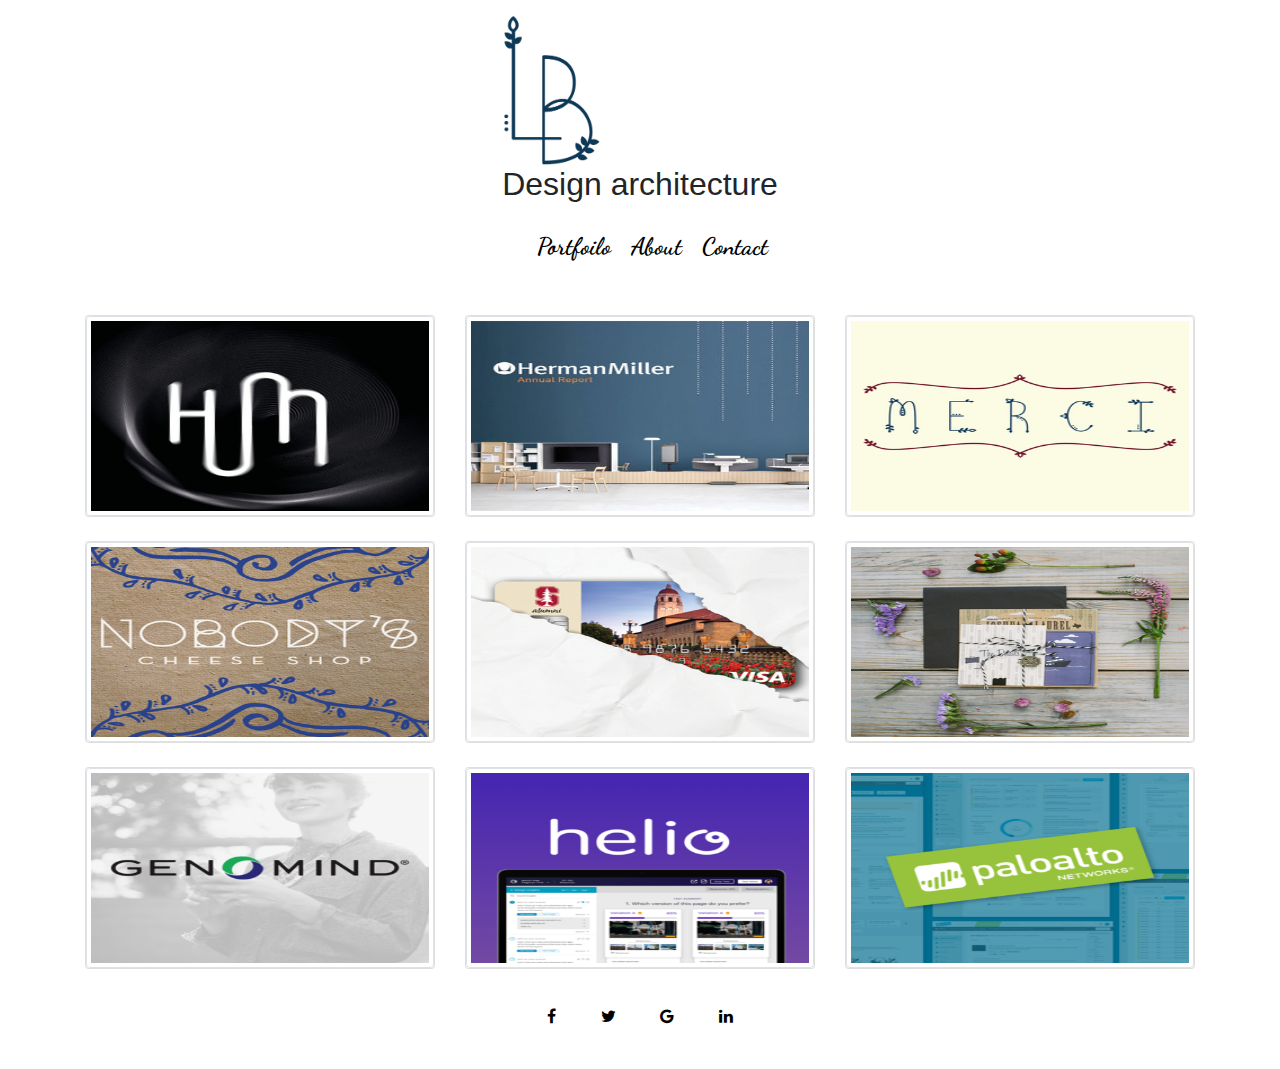
<file: index.html>
<!DOCTYPE html>
<html lang="en">

<head>
    <meta charset="UTF-8">
    <meta name="viewport" content="width=device-width, initial-scale=1.0">
    <meta http-equiv="X-UA-Compatible" content="ie=edge">
    <title>Web Portfoilo</title>
    <!-- Add icon library -->
    <link rel="stylesheet" href="https://cdnjs.cloudflare.com/ajax/libs/font-awesome/4.7.0/css/font-awesome.min.css">
    <link href="https://fonts.googleapis.com/css?family=Josefin+Sans|Playfair+Display|Raleway" rel="stylesheet">

    <link href="https://fonts.googleapis.com/css?family=Dancing+Script" rel="stylesheet">

    <link rel="stylesheet" href="css/bootstrap.css" type="text/css">
    <link rel="stylesheet" href="style.css" type="text/css">

</head>

<body>
    <div class="wrapper">
        <div class="container">
            <div class="row">
                <div class="header">
                    <div class="col-md-12">
                        <img src="img/pic1.png" alt="palceholder image">
                        <h2>Design architecture</h2>
                    </div>
                    <div class="menu-centerd">
                        <ul class="menu">
                            <li> <a href="index.html">Portfoilo</a></li>
                            <li><a href="about.html">about</a></li>
                            <li><a href="contact.html">contact</a></li>
                        </ul>
                    </div>
                </div>

            </div>
            <div class="gallery">
                <div class="row">
                    <div class="col-md-4">
                        <div class="card mb-4 box-shadow">
                            <img src="img/HUM.jpg" alt="palcehold" class="img-thumbnail">

                        </div>
                    </div>
                    <div class="col-md-4">
                        <div class="card mb-4 box-shadow">
                            <img src="img/HermanMiller.jpg" alt="palcehold" class="img-thumbnail">

                        </div>
                    </div>

                    <div class="col-md-4">
                        <div class="card mb-4 box-shadow">
                            <img src="img/Merci.jpg" alt="palcehold" class="img-thumbnail">

                        </div>
                    </div>

                    <div class="col-md-4">
                        <div class="card mb-4 box-shadow">
                            <img src="img/Nobodys_Thumbnails.jpg" alt="palcehold" class="img-thumbnail">

                        </div>
                    </div>


                    <div class="col-md-4">
                        <div class="card mb-4 box-shadow">
                            <img src="img/SFCUthumbnail.png" alt="palcehold" class="img-thumbnail">

                        </div>
                    </div>

                    <div class="col-md-4">
                        <div class="card mb-4 box-shadow">
                            <img src="img/Wedding.jpg" alt="palcehold" class="img-thumbnail">
                        </div>
                    </div>

                    <div class="col-md-4">
                        <div class="card mb-4 box-shadow">
                            <img src="img/genomind-square2.png" alt="palcehold" class="img-thumbnail">

                        </div>
                    </div>

                    <div class="col-md-4">
                        <div class="card mb-4 box-shadow">
                            <img src="img/helio-square.png" alt="palcehold" class="img-thumbnail">

                        </div>
                    </div>

                    <div class="col-md-4">
                        <div class="card mb-4 box-shadow">
                            <img src="img/pan-square.png" alt="palcehold" class="img-thumbnail">

                        </div>
                    </div>
                </div>
            </div>

            <!-- footer area -->
            <div class="footer">
                <div class="row">
                    <div class="col-md-12 ">
                        <!-- Add font awesome icons -->
                        <div class ="font">
                                <a href="https://www.facebook.com/" class="fa fa-facebook"></a>
                                <a href="#" class="fa fa-twitter"></a>
                                <a href="#" class="fa fa-google"></a>
                                <a href="#" class="fa fa-linkedin"></a>

                                </div>
                    </div>
                </div>
            </div>
        </div>
   </div>
        <script src="js/bootstrap.min.js"></script>
</body>

</html>
</file>
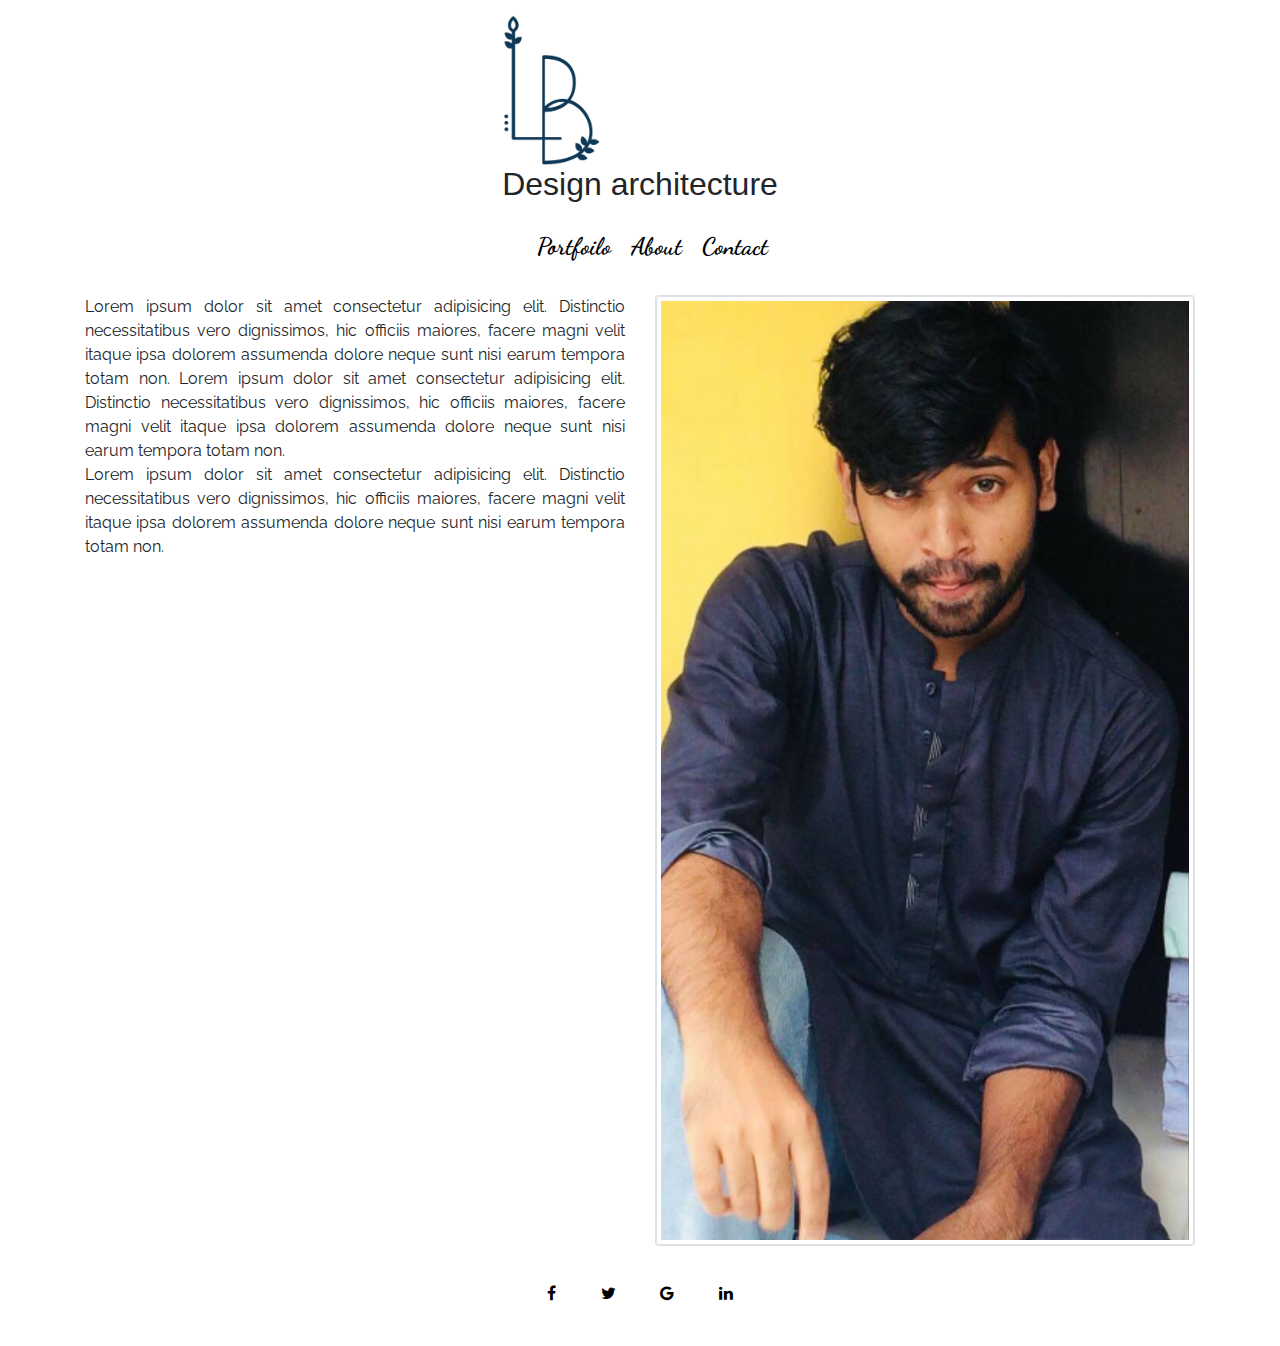
<file: about.html>
<!DOCTYPE html>
<html lang="en">

<head>
    <meta charset="UTF-8">
    <meta name="viewport" content="width=device-width, initial-scale=1.0">
    <meta http-equiv="X-UA-Compatible" content="ie=edge">
    <title>about</title>
    <!-- Add icon library -->
    <link rel="stylesheet" href="https://cdnjs.cloudflare.com/ajax/libs/font-awesome/4.7.0/css/font-awesome.min.css">
    <link href="https://fonts.googleapis.com/css?family=Josefin+Sans|Playfair+Display|Raleway" rel="stylesheet">

    <link href="https://fonts.googleapis.com/css?family=Dancing+Script" rel="stylesheet">
    <link rel="stylesheet" href="css/bootstrap.css" type="text/css">
    <link rel="stylesheet" href="style.css" type="text/css">

</head>

<body>
    <div class="wrapper">
        <div class="container">
            <div class="row">
                <div class="header">

                    <div class="col-md-12">

                        <img src="img/pic1.png" alt="palceholder image">
                        <h2>Design architecture</h2>

                    </div>
                    <div class="menu-centerd">
                        <ul class="menu">
                            <li> <a href="index.html">Portfoilo</a></li>
                            <li><a href="about.html">about</a></li>
                            <li><a href="contact.html">contact</a></li>
                        </ul>
                    </div>
                </div>

            </div>
        </div>
    </div>

    <!-- about start from  here -->
    <div class="about">

        <div class="container">
            <div class="row">
                <div class="col-md-6">
                    <p>Lorem ipsum dolor sit amet consectetur adipisicing elit. Distinctio necessitatibus vero
                        dignissimos, hic officiis maiores, facere magni velit itaque ipsa dolorem assumenda dolore
                        neque sunt nisi earum tempora totam non.
                    Lorem ipsum dolor sit amet consectetur adipisicing elit. Distinctio necessitatibus vero
                        dignissimos, hic officiis maiores, facere magni velit itaque ipsa dolorem assumenda dolore
                        neque sunt nisi earum tempora totam non.</p>
                    <p>Lorem ipsum dolor sit amet consectetur adipisicing elit. Distinctio necessitatibus vero
                        dignissimos, hic officiis maiores, facere magni velit itaque ipsa dolorem assumenda dolore
                        neque sunt nisi earum tempora totam non.</p>
                </div>
                <div class="col-md-6">
                    <div class="card mb-4 box-shadow">

                        <div class="abt">
                            <img src="img/pic2.jpg" alt="palcehold" class="img-thumbnail">
                        </div>

                    </div>
                </div>
            </div>
        </div>
    </div>


    <!-- footer area -->
    <div class="footer">
        <div class="row">
            <div class="col-md-12 ">
                <!-- Add font awesome icons -->
                <div class="font">
                    <a href="https://www.facebook.com/" class="fa fa-facebook"></a>
                    <a href="#" class="fa fa-twitter"></a>
                    <a href="#" class="fa fa-google"></a>
                    <a href="#" class="fa fa-linkedin"></a>

                </div>
            </div>
        </div>
    </div>


    <script src="js/bootstrap.min.js"></script>

</body>

</html>
</file>
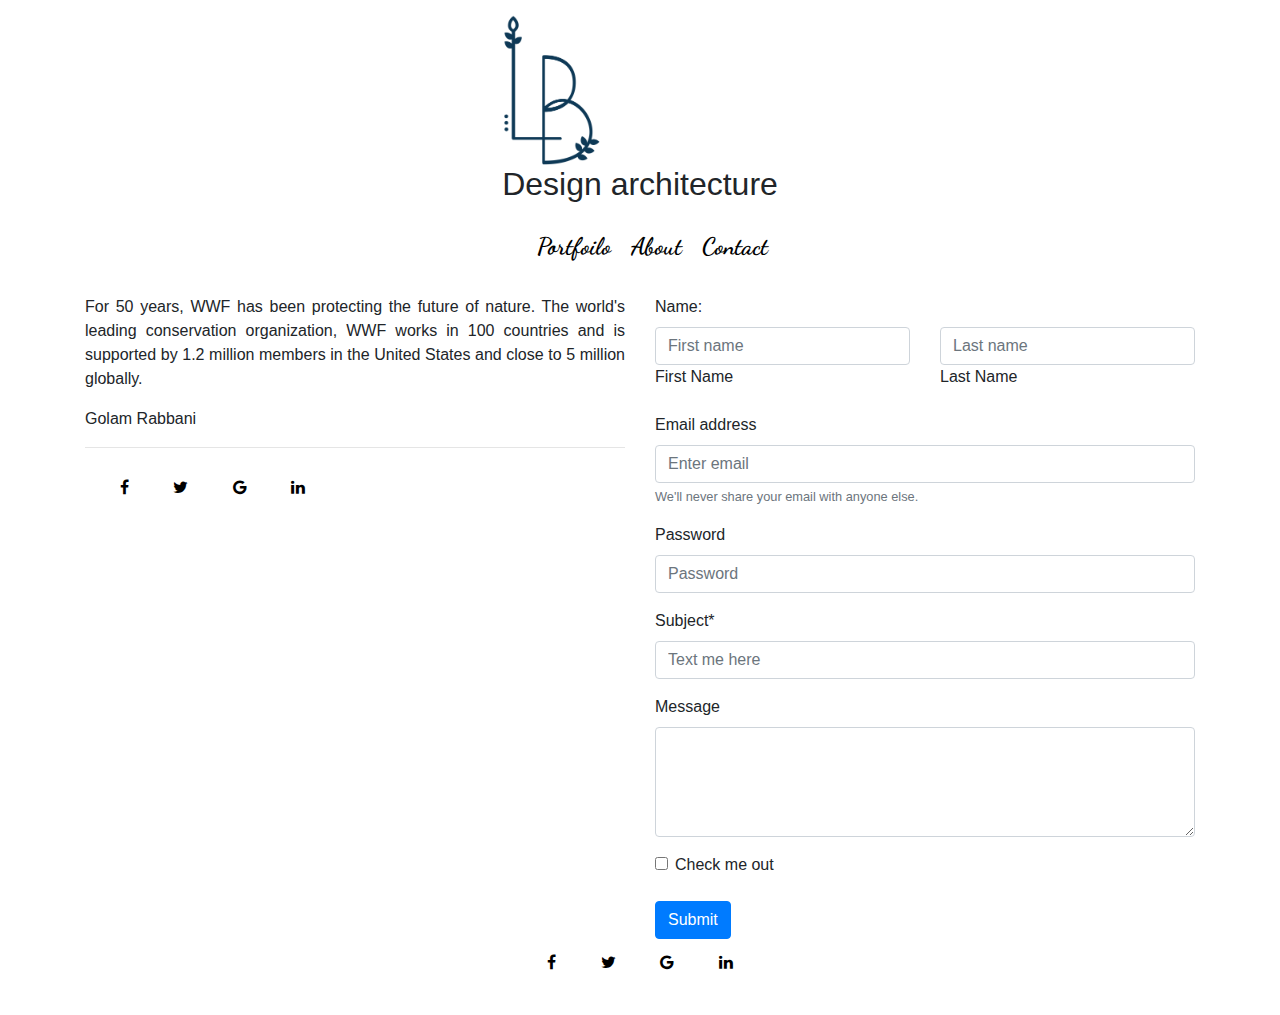
<file: contact.html>
<!DOCTYPE html>
<html lang="en">

<head>
    <meta charset="UTF-8">
    <meta name="viewport" content="width=device-width, initial-scale=1.0">
    <meta http-equiv="X-UA-Compatible" content="ie=edge">
    <title>contact</title>
    <!-- Add icon library -->
    <link rel="stylesheet" href="https://cdnjs.cloudflare.com/ajax/libs/font-awesome/4.7.0/css/font-awesome.min.css">
    <link href="https://fonts.googleapis.com/css?family=Dancing+Script" rel="stylesheet">

    <link rel="stylesheet" href="css/bootstrap.css" type="text/css">
    <link rel="stylesheet" href="style.css" type="text/css">

</head>

<body>
    <div class="wrapper">
        <div class="container">
            <div class="row">
                <div class="header">
                    <div class="col-md-12">
                        <img src="img/pic1.png" alt="palceholder image">
                        <h2>Design architecture</h2>
                    </div>
                    <div class="menu-centerd">
                        <ul class="menu">
                            <li> <a href="index.html">Portfoilo</a></li>
                            <li><a href="about.html">about</a></li>
                            <li><a href="contact.html">contact</a></li>
                        </ul>
                    </div>
                </div>

            </div>
        </div>
    </div>

    <!-- about start from  here -->
    <div class="about">

        <div class="container">
            <div class="row">
                <div class="col-md-6">
                       
                        <blockquote cite="http://www.worldwildlife.org/who/index.html">
                        <p>For 50 years, WWF has been protecting the future of nature.
                        The world's leading conservation organization,
                        WWF works in 100 countries and is supported by
                        1.2 million members in the United States and
                        close to 5 million globally.</p>
                        </blockquote>
                        <blockquote>Golam Rabbani </blockquote>
                    <hr>


                    <!-- social link  -->
                    <div class="col-md-12 ">
                        <!-- Add font awesome icons -->
                        <div class="font">
                            <a href="https://www.facebook.com/" class="fa fa-facebook"></a>
                            <a href="#" class="fa fa-twitter"></a>
                            <a href="#" class="fa fa-google"></a>
                            <a href="#" class="fa fa-linkedin"></a>

                        </div>
                    </div>
                </div>




                <div class="col-md-6">

                    <!-- form line -->
                    <form action="new.html" method="post">

                        <div class="form-group">
                                <label for ="name">Name:</label>
                            <div class="row">
                               
                                <div class="col">
                                    
                                    <input type="text" class="form-control" placeholder="First name">
                                    <label for="first-name">First Name</label>
                                </div>
                                <div class="col">
                                    <input type="text" class="form-control" placeholder="Last name">
                                    <label for="first-name">Last Name</label>
                                </div>
                            </div>
                        </div>


                        <div class="form-group">
                            <label for="exampleInputEmail1">Email address</label>
                            <input type="email" class="form-control" id="exampleInputEmail1" aria-describedby="emailHelp"
                                placeholder="Enter email">
                            <small id="emailHelp" class="form-text text-muted">We'll never share your email with anyone
                                else.</small>
                        </div>





                        <div class="form-group">
                            <label for="exampleInputPassword1">Password</label>
                            <input type="password" class="form-control" id="exampleInputPassword1" placeholder="Password">
                        </div>

                        <div class="form-group">
                            <label for="exampleInputPassword1">Subject*</label>
                            <input type="text" class="form-control" id="exampleInputmessage" placeholder="Text me here">
                        </div>

                        <div class="form-group purple-border">
                            <label for="exampleFormControlTextarea4">Message</label>
                            <textarea class="form-control" id="exampleFormControlTextarea4" rows="4"></textarea>
                        </div>


                        <div class="form-check">
                            <input type="checkbox" class="form-check-input" id="exampleCheck1">
                            <label class="form-check-label" for="exampleCheck1">Check me out</label><br><br>
                        </div>
                        <button type="submit" class="btn btn-primary">Submit</button>
                    </form>


                </div>
            </div>
        </div>
    </div>


    <!-- footer area -->
    <div class="footer">
        <div class="row">
            <div class="col-md-12 ">
                <!-- Add font awesome icons -->
                <div class="font">
                    <a href="#" class="fa fa-facebook"></a>
                    <a href="#" class="fa fa-twitter"></a>
                    <a href="#" class="fa fa-google"></a>
                    <a href="#" class="fa fa-linkedin"></a>

                </div>
            </div>
        </div>
    </div>


    <script src="js/bootstrap.min.js"></script>

</body>

</html>
</file>
<file: style.css>
body p {
    font-family:'Raleway', sans-serif;;
    margin: 0;
    text-align: justify;
    line-height: 1.5rem;
}

.menu li a{
    font-family: 'Dancing Script', cursive;
    color:black;
    font-size: 1.5rem;
    font-weight: bold;
    
}
.menu ul {
    list-style-type: none;
    margin: 0;
    padding: 0;
  }


.header {
    margin: auto;
    margin-bottom: 20px;


}
.header img{height: 150px;
    weight:150px;}

.header li {
    float: left;
    list-style-type: none;
    padding: 10px;

    text-transform: capitalize;


}
.abt img{
    height: 50%;
    width: 100%;
}

.gallery {
    margin-top: 20px;
}

.gallery img{
    height: 200px;
    weight:150px;
}

.wrapper {
    margin-top: 15px;
}

.footer {

    text-align: center;
    margin-bottom: 30px;
}



.fa:hover {
    opacity: 0.7;
}

.fa {
    text-decoration: none;
    margin: 15px 20px;
    color: black;
}
</file>
